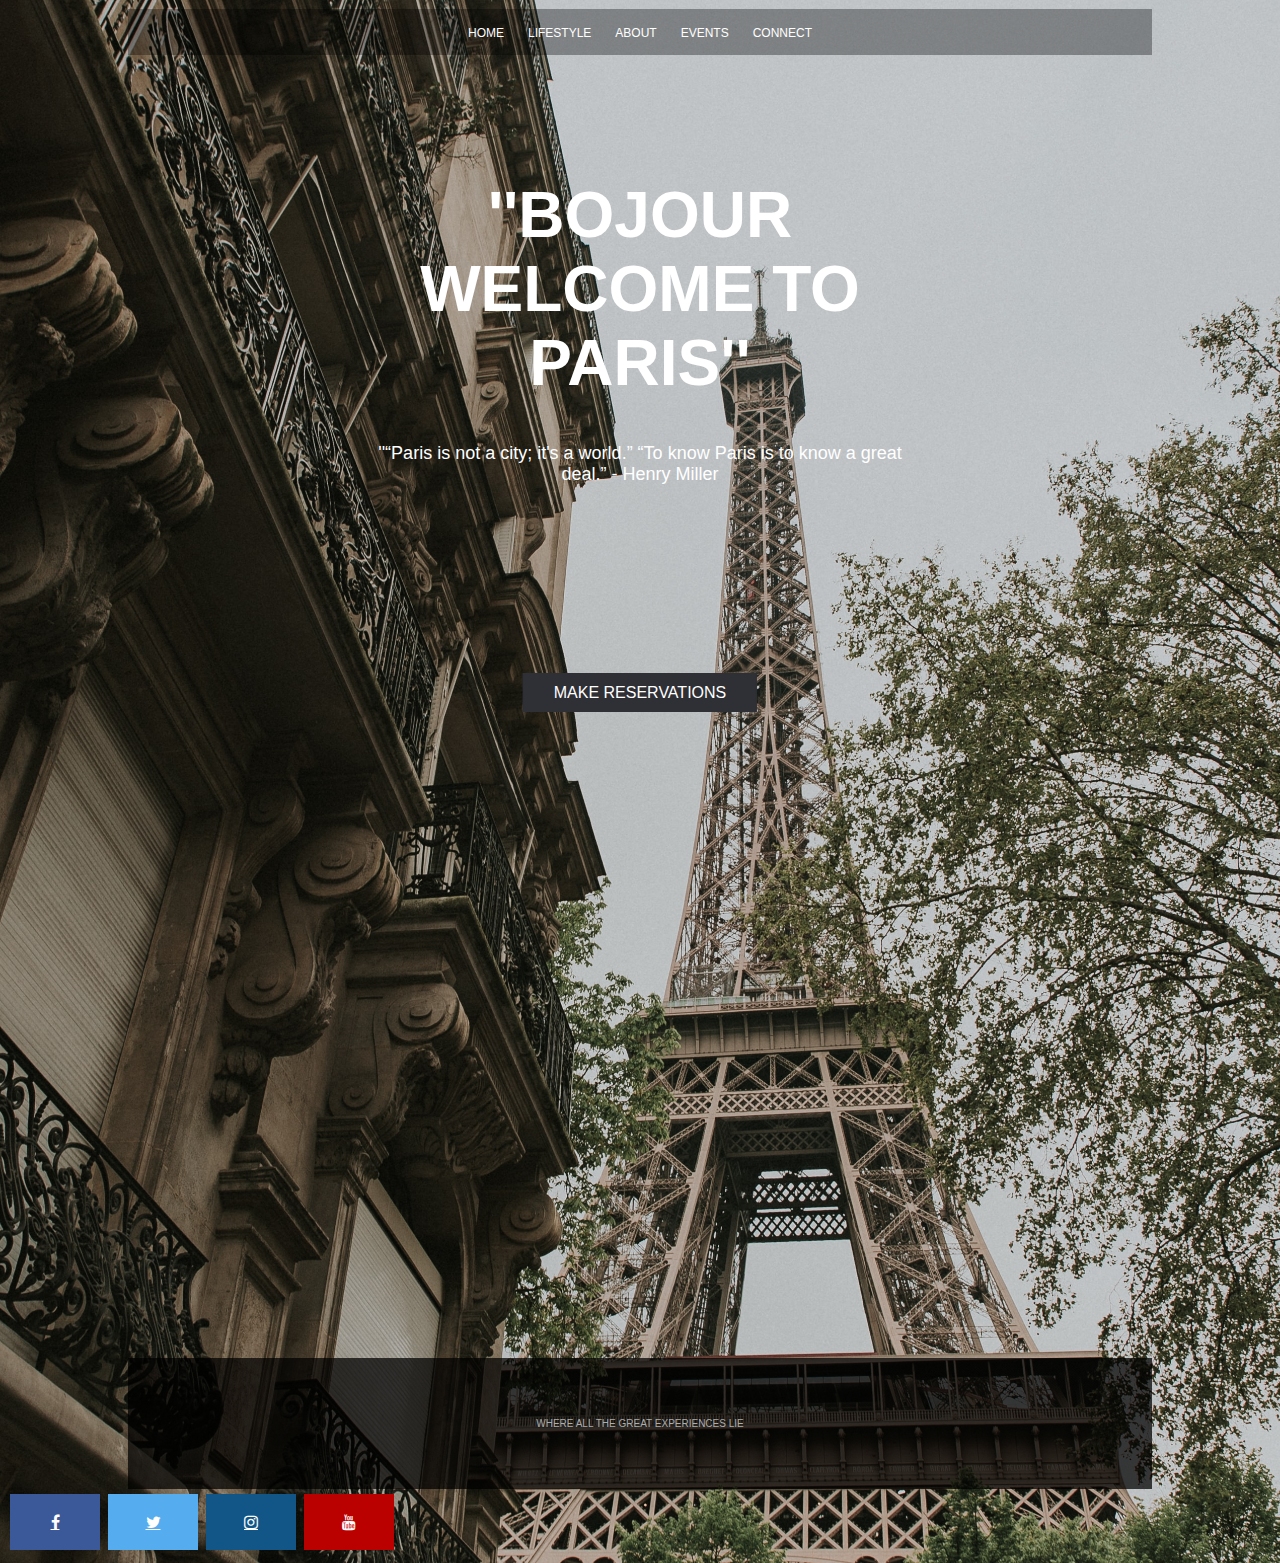
<file: index.html>
<!DOCTYPE html>
<html lang="en">
<head>
    <meta charset="UTF-8">
    <meta http-equiv="X-UA-Compatible" content="IE=edge">
    <meta name="viewport" content="width=device-width, initial-scale=1.0">
    <title>PARIS</title>
    <link rel="stylesheet" href="style.css">
    <link rel="stylesheet" href="https://cdnjs.cloudflare.com/ajax/libs/font-awesome/4.7.0/css/font-awesome.min.css">   
</head>
<body>

<div class="container">
    <header>
        <h>

        </h>
       </header>
   
   
    <nav>
       <a href="index.html">HOME</a>
       <a href="Lifestyle.html">LIFESTYLE</a>
       <a href="About.html">ABOUT</a>
       <a href="Events.html">EVENTS</a>
       <a href="connect.html">CONNECT</a>
     
    
    </nav>


 
<main>
    <h1>''BOJOUR
        WELCOME TO PARIS''</h1>
    <p> ''“Paris is not a city; it's a world.” “To know Paris is to know a great deal.”  - Henry Miller</p>   

<div class="button">
    <a href="mailto:emex.grizzly@gmail.com?Subject=Reservation" class="btn" target="_blank">MAKE RESERVATIONS</a>

</div>
</main>



  <section>
    <iframe src="https://www.google.com/maps/embed?pb=!1m18!1m12!1m3!1d336450.72635756683!2d2.0353205066993763!3d48.79102855968878!2m3!1f0!2f0!3f0!3m2!1i1024!2i768!4f13.1!3m3!1m2!1s0x47e66e2964e34e2d%3A0x8ddca9ee380ef7e0!2sEiffel%20Tower!5e0!3m2!1sen!2sbw!4v1621321345113!5m2!1sen!2sbw" width="1024" height="500" style="border:0;" allowfullscreen="" loading="lazy"></iframe><iframe width="560" height="315" src="https://www.youtube.com/embed/BeVvS6ZunYA" title="YouTube video player" frameborder="0" allow="accelerometer; autoplay; clipboard-write; encrypted-media; gyroscope; picture-in-picture" allowfullscreen></iframe>
  </section>  





<footer>
    <p> WHERE ALL THE GREAT EXPERIENCES LIE</p>


    </footer>
</div>
    
<a href="https://mobile.facebook.com/profile.php" class="fa fa-facebook" target="_blank"></a>  
<a href="https://twitter.com/Grizzlyfernand1" class="fa fa-twitter" target="_blank"></a>    
<a href="https://www.instagram.com/" class="fa fa-instagram" target="_blank"></a>  
<a href="https://www.youtube.com/" class="fa fa-youtube" target="_blank"></a>  
   
</body>
</html>
</file>
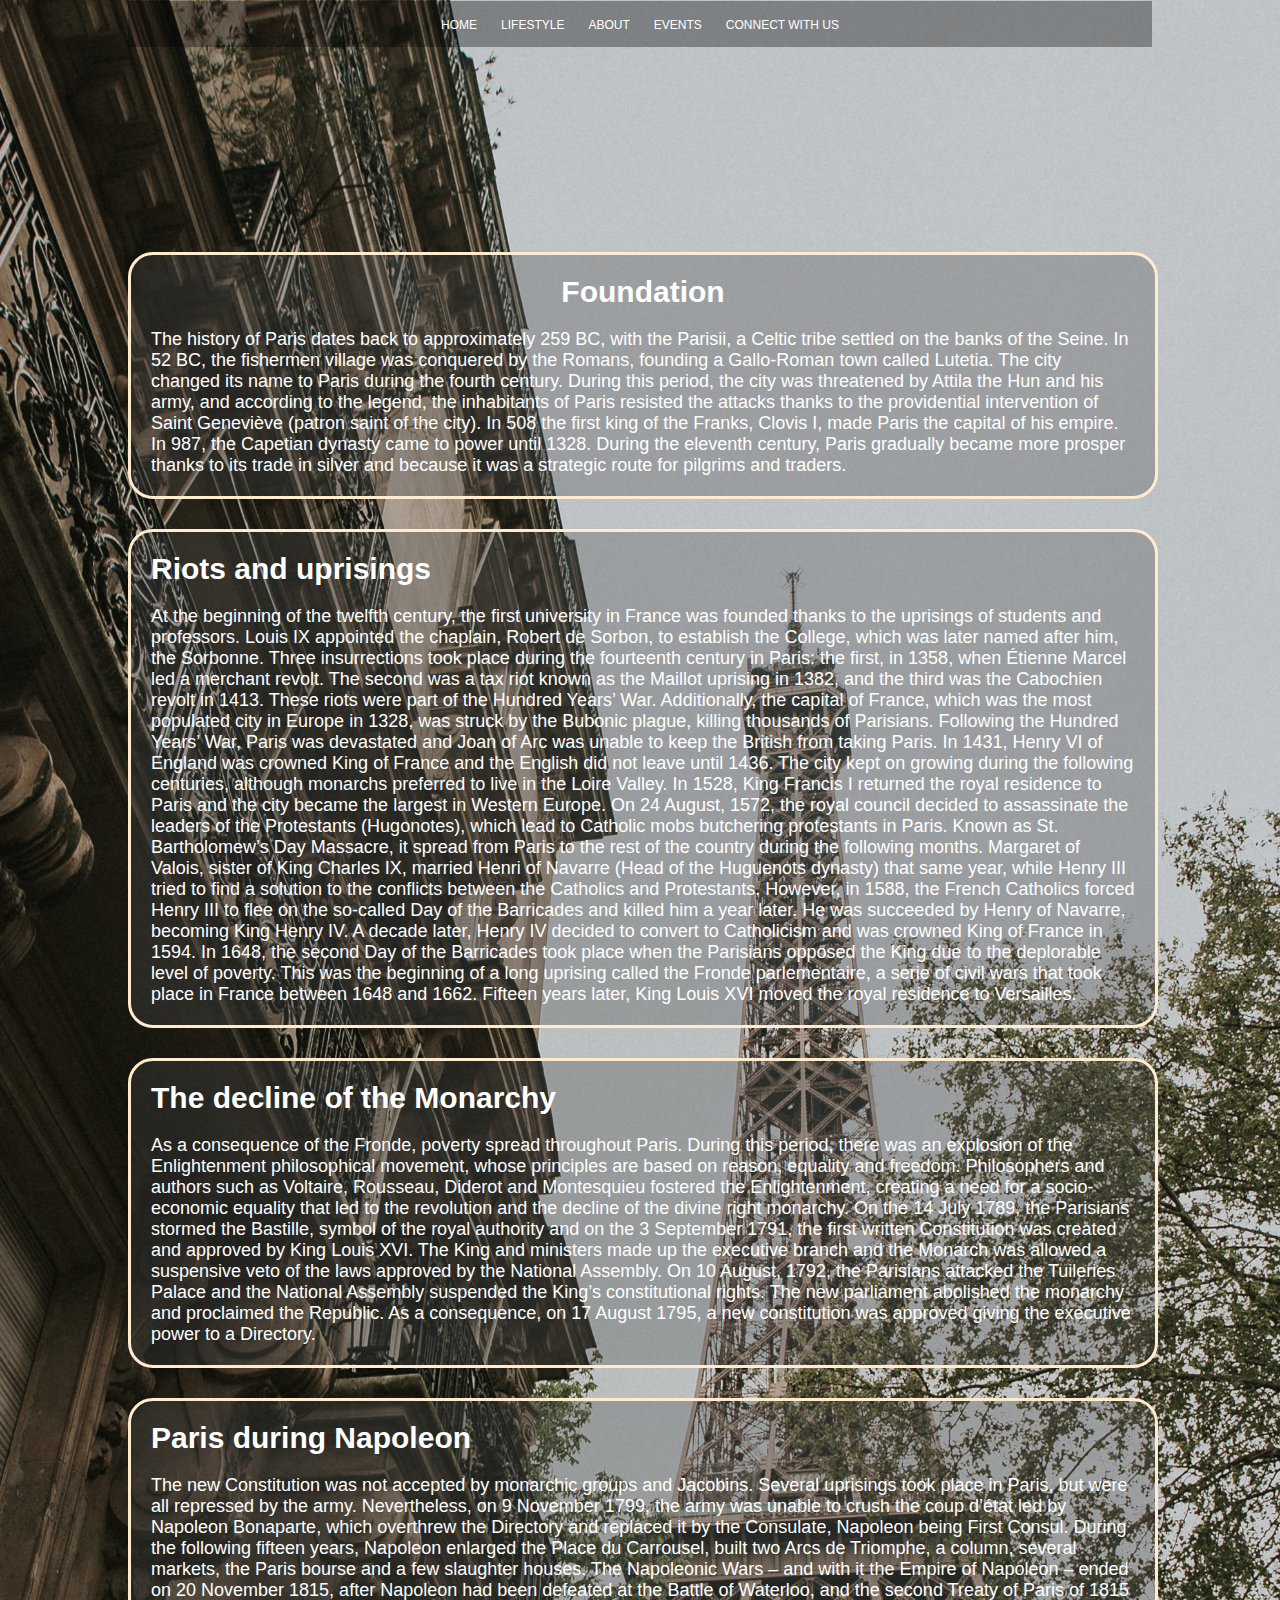
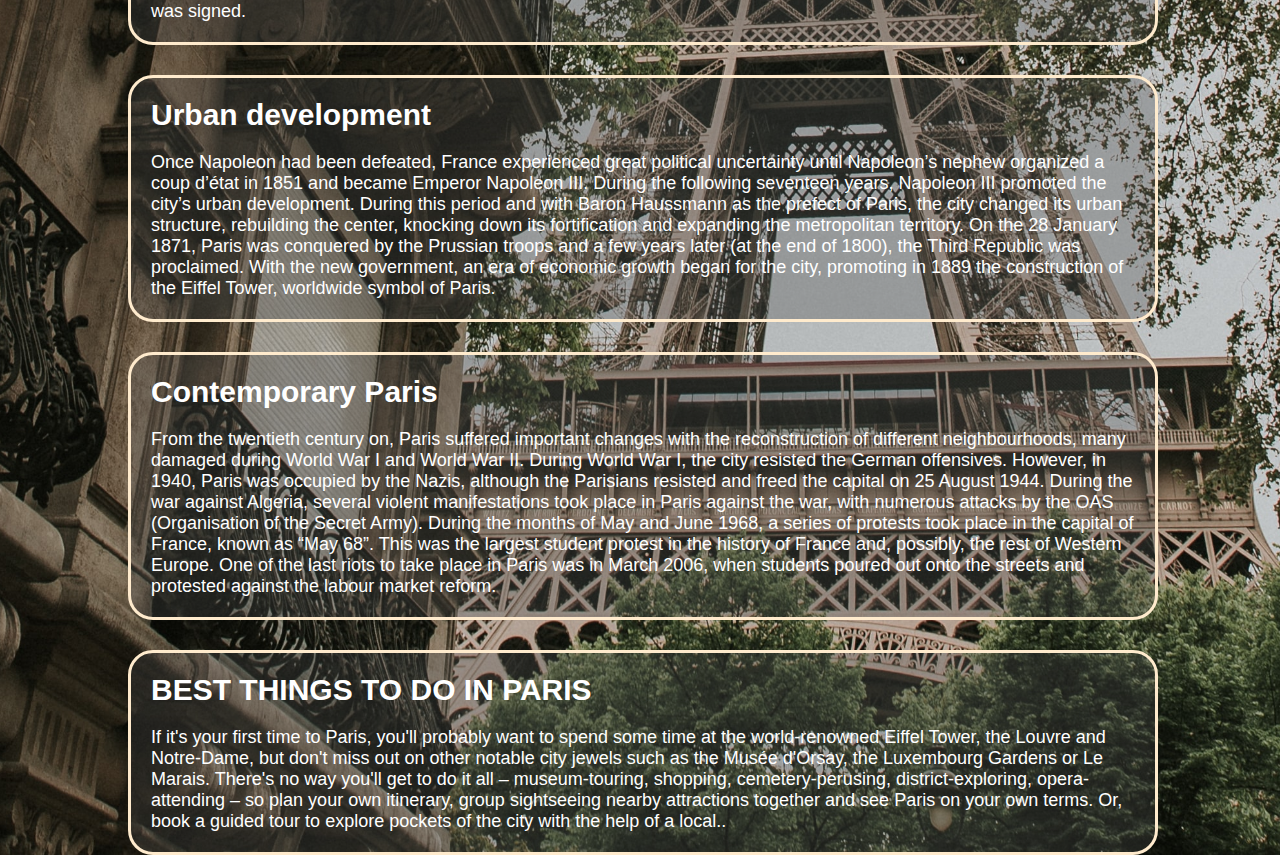
<file: About.html>
<!DOCTYPE html>
<html lang="en">
<head>
    <meta charset="UTF-8">
    <meta http-equiv="X-UA-Compatible" content="IE=edge">
    <meta name="viewport" content="width=device-width, initial-scale=1.0">
    <title>PARIS</title>
    <link rel="stylesheet" href="style.css">
</head>
<body>
<style>
   *{
       padding: 0;
       margin:0;
   }

</style>
<div class="container">
    <header>
        <h>

        </h>
       </header>
   
   
    <nav>
       <a href="index.html">HOME</a>
       <a href="Lifestyle.html">LIFESTYLE</a>
       <a href="About.html">ABOUT</a>
       <a href="Events.html">EVENTS</a> 
       <a href="Connect.hml">CONNECT WITH US</a>    
    
    </nav>
    <div class="content">
        <h1 style="font-size: 30px; margin:20px;"> Foundation</h1>
        <p style="margin:20px;">
         The history of Paris dates back to approximately 259 BC, with the Parisii, a Celtic tribe settled on the banks of the Seine. In 52 BC, the fishermen village was conquered by the Romans, founding a Gallo-Roman town called Lutetia.
         The city changed its name to Paris during the fourth century. During this period, the city was threatened by Attila the Hun and his army, and according to the legend, the inhabitants of Paris resisted the attacks thanks to the providential intervention of Saint Geneviève (patron saint of the city).
         In 508 the first king of the Franks, Clovis I, made Paris the capital of his empire. In 987, the Capetian dynasty came to power until 1328.
         During the eleventh century, Paris gradually became more prosper thanks to its trade in silver and because it was a strategic route for pilgrims and traders.

        </p>
    
    </div>
    <div class="content1">
        <h1 style="font-size: 30px; margin:20px;"> Riots and uprisings</h1>
        <p style="margin:20px;">
            
            At the beginning of the twelfth century, the first university in France was founded thanks to the uprisings of students and professors. Louis IX appointed the chaplain, Robert de Sorbon, to establish the College, which was later named after him, the Sorbonne.
            Three insurrections took place during the fourteenth century in Paris: the first, in 1358, when Étienne Marcel led a merchant revolt. The second was a tax riot known as the Maillot uprising in 1382, and the third was the Cabochien revolt in 1413. These riots were part of the Hundred Years’ War.
            Additionally, the capital of France, which was the most populated city in Europe in 1328, was struck by the Bubonic plague, killing thousands of Parisians. Following the Hundred Years’ War, Paris was devastated and Joan of Arc was unable to keep the British from taking Paris. In 1431, Henry VI of England was crowned King of France and the English did not leave until 1436.
            The city kept on growing during the following centuries, although monarchs preferred to live in the Loire Valley. In 1528, King Francis I returned the royal residence to Paris and the city became the largest in Western Europe.  
            On 24 August, 1572, the royal council decided to assassinate the leaders of the Protestants (Hugonotes), which lead to Catholic mobs butchering protestants in Paris. Known as St. Bartholomew’s Day Massacre, it spread from Paris to the rest of the country during the following months.
            Margaret of Valois, sister of King Charles IX, married Henri of Navarre (Head of the Huguenots dynasty) that same year, while Henry III tried to find a solution to the conflicts between the Catholics and Protestants. However, in 1588, the French Catholics forced Henry III to flee on the so-called Day of the Barricades and killed him a year later. He was succeeded by Henry of Navarre, becoming King Henry IV. A decade later, Henry IV decided to convert to Catholicism and was crowned King of France in 1594.
            In 1648, the second Day of the Barricades took place when the Parisians opposed the King due to the deplorable level of poverty. This was the beginning of a long uprising called the Fronde parlementaire, a serie of civil wars that took place in France between 1648 and 1662. Fifteen years later, King Louis XVI moved the royal residence to Versailles.
            
        </p>
    
    
    </div>
    <div class="content2">
        <h1 style="font-size: 30px; margin:20px;"> The decline of the Monarchy</h1>
        <p style="margin:20px;">
            
            As a consequence of the Fronde, poverty spread throughout Paris. During this period, there was an explosion of the Enlightenment philosophical movement, whose principles are based on reason, equality and freedom.
            Philosophers and authors such as Voltaire, Rousseau, Diderot and Montesquieu fostered the Enlightenment, creating a need for a socio-economic equality that led to the revolution and the decline of the divine right monarchy.
            On the 14 July 1789, the Parisians stormed the Bastille, symbol of the royal authority and on the 3 September 1791, the first written Constitution was created and approved by King Louis XVI. The King and ministers made up the executive branch and the Monarch was allowed a suspensive veto of the laws approved by the National Assembly.
            On 10 August, 1792, the Parisians attacked the Tuileries Palace and the National Assembly suspended the King’s constitutional rights. The new parliament abolished the monarchy and proclaimed the Republic. As a consequence, on 17 August 1795, a new constitution was approved giving the executive power to a Directory.
            
        </p>
    
    </div>
    
    <div class="content3">
        <h1 style="font-size: 30px; margin:20px;"> Paris during Napoleon</h1>
        <p style="margin:20px;">
            
            The new Constitution was not accepted by monarchic groups and Jacobins. Several uprisings took place in Paris, but were all repressed by the army.
            Nevertheless, on 9 November 1799, the army was unable to crush the coup d’état led by Napoleon Bonaparte, which overthrew the Directory and replaced it by the Consulate, Napoleon being First Consul.  
            During the following fifteen years, Napoleon enlarged the Place du Carrousel, built two Arcs de Triomphe, a column, several markets, the Paris bourse and a few slaughter houses.
            The Napoleonic Wars – and with it the Empire of Napoleon – ended on 20 November 1815, after Napoleon had been defeated at the Battle of Waterloo, and the second Treaty of Paris of 1815 was signed.
            
        </p>
    
    </div>
    <div class="content4">
        <h1 style="font-size: 30px; margin:20px;"> Urban development</h1>
        <p style="margin:20px;">
            
            Once Napoleon had been defeated, France experienced great political uncertainty until Napoleon’s nephew organized a coup d’état in 1851 and became Emperor Napoleon III. During the following seventeen years, Napoleon III promoted the city’s urban development.
            During this period and with Baron Haussmann as the prefect of Paris, the city changed its urban structure, rebuilding the center, knocking down its fortification and expanding the metropolitan territory.
            On the 28 January 1871, Paris was conquered by the Prussian troops and a few years later (at the end of 1800), the Third Republic was proclaimed. With the new government, an era of economic growth began for the city, promoting in 1889 the construction of the Eiffel Tower, worldwide symbol of Paris.
            
        </p>
    
    </div>
    <div class="content5">
        <h1 style="font-size: 30px; margin:20px;"> Contemporary Paris</h1>
        <p style="margin:20px;">
            
            From the twentieth century on, Paris suffered important changes with the reconstruction of different neighbourhoods, many damaged during World War I and World War II.
            During World War I, the city resisted the German offensives. However, in 1940, Paris was occupied by the Nazis, although the Parisians resisted and freed the capital on 25 August 1944.
            During the war against Algeria, several violent manifestations took place in Paris against the war, with numerous attacks by the OAS (Organisation of the Secret Army).
            During the months of May and June 1968, a series of protests took place in the capital of France, known as “May 68”. This was the largest student protest in the history of France and, possibly, the rest of Western Europe.
            One of the last riots to take place in Paris was in March 2006, when students poured out onto the streets and protested against the labour market reform.
            
        </p>
    </div>
    <div class="content4">
        <h1 style="font-size: 30px; margin:20px;"> BEST THINGS TO DO IN PARIS</h1>
        <p style="margin:20px;">
            
            If it's your first time to Paris, you'll probably want to spend some time at the world-renowned Eiffel Tower, the Louvre and Notre-Dame, but don't miss out on other notable city jewels such as the Musée d'Orsay, the Luxembourg Gardens or Le Marais. There's no way you'll get to do it all – museum-touring, shopping, cemetery-perusing, district-exploring, opera-attending – so plan your own itinerary, group sightseeing nearby attractions together and see Paris on your own terms. Or, book a guided tour to explore pockets of the city with the help of a local..
            
        </p>
    
    </div>
</div>
</body>
</html>
</file>
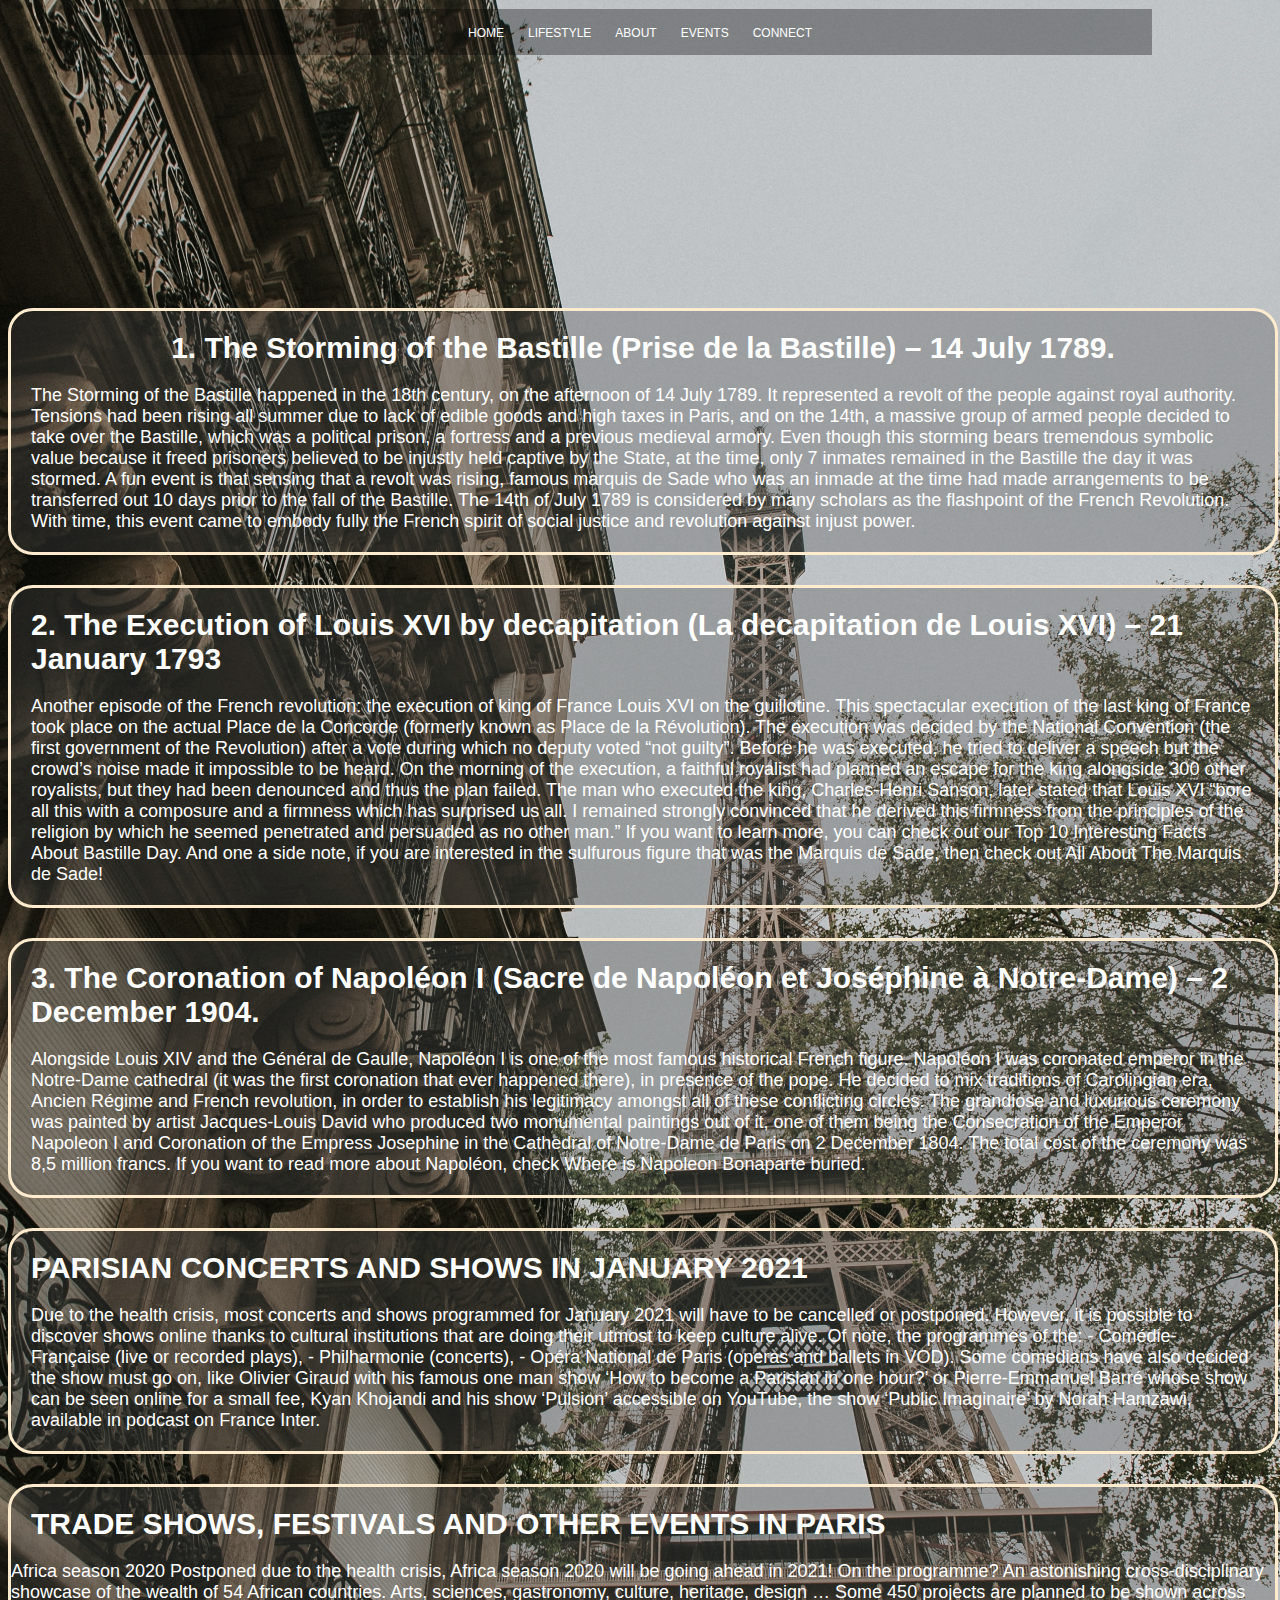
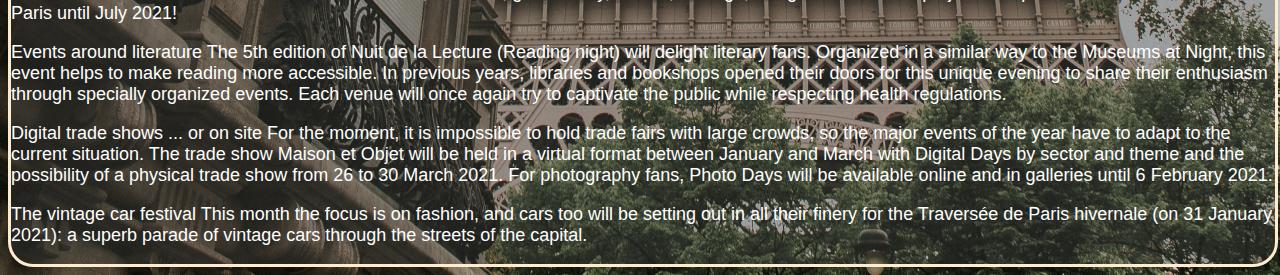
<file: Events.html>
<!DOCTYPE html>
<html lang="en">
<head>
    <meta charset="UTF-8">
    <meta http-equiv="X-UA-Compatible" content="IE=edge">
    <meta name="viewport" content="width=device-width, initial-scale=1.0">
    <title>PARIS</title>
    <link rel="stylesheet" href="style.css">
</head>
<body>

<div class="container">
    <header>
        <h>

        </h>
       </header>
   
   
    <nav>
       <a href="index.html">HOME</a>
       <a href="Lifestyle.html">LIFESTYLE</a>
       <a href="About.html">ABOUT</a>
       <a href="Events.html">EVENTS</a>
       <a href="connect.html">CONNECT</a>
     
    
    </nav>
</div>

    <div class="content">
        <h1 style="font-size: 30px; margin:20px;"> 1. The Storming of the Bastille (Prise de la Bastille) – 14 July 1789.</h1>
        <p style="margin:20px;">
            The Storming of the Bastille happened in the 18th century, on the afternoon of 14 July 1789. It represented a revolt of the people against royal authority. Tensions had been rising all summer due to lack of edible goods and high taxes in Paris, and on the 14th, a massive group of armed people decided to take over the Bastille, which was a political prison, a fortress and a previous medieval armory.

            Even though this storming bears tremendous symbolic value because it freed prisoners believed to be injustly held captive by the State, at the time, only 7 inmates remained in the Bastille the day it was stormed. A fun event is that sensing that a revolt was rising, famous marquis de Sade who was an inmade at the time had made arrangements to be transferred out 10 days prior to the fall of the Bastille.
            
            The 14th of July 1789 is considered by many scholars as the flashpoint of the French Revolution. With time, this event came to embody fully the French spirit of social justice and revolution against injust power.
        </p>
    
    </div>
    <div class="content1">
        <h1 style="font-size: 30px; margin:20px;"> 2. The Execution of Louis XVI by decapitation (La decapitation de Louis XVI) – 21 January 1793</h1>
        <p style="margin:20px;">
            Another episode of the French revolution: the execution of king of France Louis XVI on the guillotine. This spectacular execution of the last king of France took place on the actual Place de la Concorde (formerly known as Place de la Révolution).

            The execution was decided by the National Convention (the first government of the Revolution) after a vote during which no deputy voted “not guilty”. Before he was executed, he tried to deliver a speech but the crowd’s noise made it impossible to be heard. On the morning of the execution, a faithful royalist had planned an escape for the king alongside 300 other royalists, but they had been denounced and thus the plan failed.
            
            
            
            
            The man who executed the king, Charles-Henri Sanson, later stated that Louis XVI “bore all this with a composure and a firmness which has surprised us all. I remained strongly convinced that he derived this firmness from the principles of the religion by which he seemed penetrated and persuaded as no other man.”
            
            If you want to learn more, you can check out our Top 10 Interesting Facts About Bastille Day.
            
            And one a side note, if you are interested in the sulfurous figure that was the Marquis de Sade, then check out All About The Marquis de Sade!
        </p>
    
    
    </div>
    <div class="content2">
        <h1 style="font-size: 30px; margin:20px;"> 3. The Coronation of Napoléon I (Sacre de Napoléon et Joséphine à Notre-Dame) – 2 December 1904.</h1>
        <p style="margin:20px;">
            Alongside Louis XIV and the Général de Gaulle, Napoléon I is one of the most famous historical French figure. Napoléon I was coronated emperor in the Notre-Dame cathedral (it was the first coronation that ever happened there), in presence of the pope.

            He decided to mix traditions of Carolingian era, Ancien Régime and French revolution, in order to establish his legitimacy amongst all of these conflicting circles.
            
            The grandiose and luxurious ceremony was painted by artist Jacques-Louis David who produced two monumental paintings out of it, one of them being the Consecration of the Emperor Napoleon I and Coronation of the Empress Josephine in the Cathedral of Notre-Dame de Paris on 2 December 1804. The total cost of the ceremony was 8,5 million francs.
            
            If you want to read more about Napoléon, check Where is Napoleon Bonaparte buried.
        </p>
    
    </div>
    
    <div class="content3">
        <h1 style="font-size: 30px; margin:20px;"> PARISIAN CONCERTS AND SHOWS IN JANUARY 2021</h1>
        <p style="margin:20px;">
            Due to the health crisis, most concerts and shows programmed for January 2021 will have to be cancelled or postponed. However, it is possible to discover shows online thanks to cultural institutions that are doing their utmost to keep culture alive. Of note, the programmes of the:

            -    Comédie-Française (live or recorded plays),
            -    Philharmonie (concerts),
            -    Opéra National de Paris (operas and ballets in VOD).
            
            Some comedians have also decided the show must go on, like Olivier Giraud with his famous one man show ‘How to become a Parisian in one hour?’ or Pierre-Emmanuel Barré whose show can be seen online for a small fee, Kyan Khojandi and his show ‘Pulsion’ accessible on YouTube, the show ‘Public Imaginaire’ by Norah Hamzawi, available in podcast on France Inter.
        </p>
    </div>
    <div class="content2">
        <h1 style="font-size: 30px; margin:20px;"> TRADE SHOWS, FESTIVALS AND OTHER EVENTS IN PARIS</h1>
        <p style="margin:20px;">
           <p>Africa season 2020
            Postponed due to the health crisis, Africa season 2020 will be going ahead in 2021! On the programme? An astonishing cross-disciplinary showcase of the wealth of 54 African countries. Arts, sciences, gastronomy, culture, heritage, design … Some 450 projects are planned to be shown across Paris until July 2021!
            </p> 
            <p>Events around literature
            The 5th edition of Nuit de la Lecture (Reading night) will delight literary fans. Organized in a similar way to the Museums at Night, this event helps to make reading more accessible. In previous years, libraries and bookshops opened their doors for this unique evening to share their enthusiasm through specially organized events. Each venue will once again try to captivate the public while respecting health regulations.</p>
            
           <p> Digital trade shows ... or on site
            For the moment, it is impossible to hold trade fairs with large crowds, so the major events of the year have to adapt to the current situation. The trade show Maison et Objet will be held in a virtual format between January and March with Digital Days by sector and theme and the possibility of a physical trade show from 26 to 30 March 2021. For photography fans, Photo Days will be available online and in galleries until 6 February 2021.</p>
            
            <p>The vintage car festival
            This month the focus is on fashion, and cars too will be setting out in all their finery for the Traversée de Paris hivernale (on 31 January 2021): a superb parade of vintage cars through the streets of the capital.</p>
        </p>
    
    </div>

</body>
</html>
</file>
<file: style.css>
body{
    background-color: #2F3035;
   background-image: url(images/daniel-roe-pXh99EfQqvE-unsplash.jpg);
   background-size: cover;
   background-repeat: no-repeat;
   background-position: center;
  
}

.container{
    margin-left: auto;
    margin-right: auto;
    width: 1024px;
}

header{
    
    height: 1px;
   
    text-align: center;
    font-family: Arial, Helvetica, sans-serif;
    color: rgba(196, 174, 174, 0.815);
   font-size: 100;
    


}
nav{
    background-color: rgba(0, 0, 0, 0.338);
    text-align: center;
    padding-top: 14px;
    padding-bottom: 14px;
 
}

main{
   
    height: 400px;
    text-align: center;
    padding-top: 80px;
    padding-left: 240px;
    padding-right: 240px;
}


footer{
    background-color: rgba(0, 0, 0, 0.726);
    padding-top: 50px;
    padding-bottom: 50px;
    
   
}
h1{
    font-size: 64px;
    color: white;
    font-family: Arial, Helvetica, sans-serif;
}
p {
    font-size: 18px;
    color: white;
    font-family: Arial, Helvetica, sans-serif;
}
a{
    color: white;
    font-family: Arial, Helvetica, sans-serif;
}

nav a {
    text-decoration: none;
    font-size: 12px;
    padding-left: 10px;
    padding-right: 10px;
}
footer p {
    font-size: 10px;
    text-align: center;
    color: rgb(172, 173, 173);

}
.maps{
    padding-bottom: 100px;
    overflow: auto;
}
.button{
    position: absolute;
    top: 77%;
    left: 50%;
    transform: translate(-50%,-50%);
}
.btn{
    border: 1px solid #2F3035;
    padding: 10px 30px;
    color: #fff;
    text-decoration: none;
    transition: 0.6s ease;
    background-color: #2F3035;
}
.p{
    text-align: center;
}
.fa {  
    padding: 20px;  
  text-align: center;  
    margin: 5px 2px;  
    font-size: 30px;  
    width: 50px;  
  }  
  .fa-facebook {  
    background: #3B5998;  
    color: white;  
  }  
  .fa-twitter {  
    background: #55ACEE;  
    color: white;  
  }  
  .fa-pinterest {  
    background: #cb2027;  
    color: white;  
  }  
  .fa-linkedin {  
    background: #007bb5;  
    color: white;  
  }  
  .fa-instagram {  
    background: #125688;  
    color: white;  
  }  
  .fa-youtube {  
    background: #bb0000;  
    color: white;  
  }  
  .fa-google {  
    background: #dd4b39;  
    color: white;  
  }  
  .fa-snapchat-ghost {  
    background: #fffc00;  
    color: white;  
    text-shadow: -1px 0 black, 0 1px black, 1px 0 black, 0 -1px black;  
  }  
  .fa-skype {  
    background: #00aff0;  
    color: white;  
  }  
  .fa:hover {  
      opacity: 0.9;  
  }  
  .content{
    color: blanchedalmond;
    background-color:rgba(78, 77, 77, 0.308) ;
    border-radius:25px;
    border-style:solid;
    width: 100%;
    margin-top:20%;
  }
  .content1{
    color: blanchedalmond;
    background-color:rgba(78, 77, 77, 0.308) ;
    border-radius:25px;
    border-style:solid;
    width: 100%;
    margin-top:30px;
  }
  .content2{
    color: blanchedalmond;
    background-color:rgba(78, 77, 77, 0.308) ;
    border-radius:25px;
    border-style:solid;
    width: 100%;
    margin-top:30px;
  }
  .content3{
    color: blanchedalmond;
    background-color:rgba(78, 77, 77, 0.308) ;
    border-radius:25px;
    border-style:solid;
    width: 100%;
    margin-top:30px;
  }
  .content4{
    color: blanchedalmond;
    background-color:rgba(78, 77, 77, 0.308) ;
    border-radius:25px;
    border-style:solid;
    width: 100%;
    margin-top:30px;
  }
  .content5{
    color: blanchedalmond;
    background-color:rgba(78, 77, 77, 0.308) ;
    border-radius:25px;
    border-style:solid;
    width: 100%;
    margin-top:30px;
  }
  #divcontentConnect{
    background-image: url(images/connect.jpg);
    background-size: 100%;
    background-repeat: no-repeat;
    background-position: top;
    
}

#divform{
    max-width: 500px;
    margin: 2px auto;
    padding: 2px;
    font-family: -apple-system, BlinkMacSystemFont, 'Segoe UI', Roboto, Oxygen, Ubuntu, Cantarell, 'Open Sans', 'Helvetica Neue', sans-serif;
    font-size: medium;
    font: bold;
    color:#fff;
   
}
.label{
    display: block;
    padding: 3px 3px;
    text-transform: uppercase;
}
.input{
    width: 75%;
    display: block;
    border: cadetblue;
    padding: 2px;
    border-radius: 2px;
}

#submit{
    border: 0px;
    background-color: aqua;
    padding: 5px; 
    color: rgb(12, 10, 10);
    margin: 1rem;
    text-transform: uppercase;
    
}
#reset{
    border: 0px;
    background-color: aqua;
    padding: 5px; 
    color: rgb(12, 10, 10);
    margin: 1rem;
    text-transform: uppercase;
    
}

.content h1{

      text-align: center;
}
</file>
